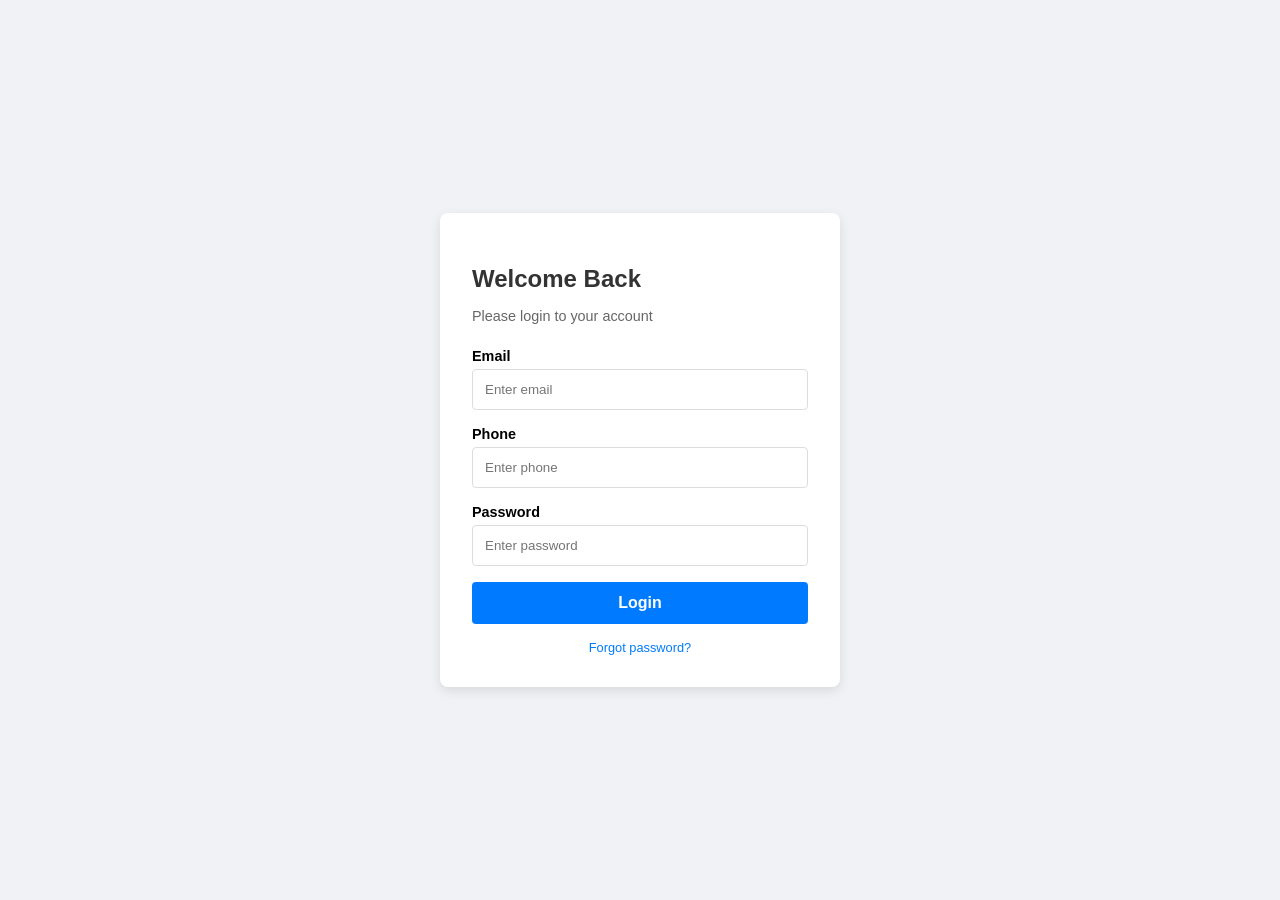
<file: dashboard/login.html>
<!DOCTYPE html>
<html lang="en">
<head>
    <meta charset="UTF-8">
    <meta name="viewport" content="width=device-width, initial-scale=1.0">
    <title>Login Page</title>
    <style>
    
    * {
    box-sizing: border-box;
    font-family: 'Segoe UI', Tahoma, Geneva, Verdana, sans-serif;
}

body {
    background-color: #f0f2f5;
    display: flex;
    justify-content: center;
    align-items: center;
    height: 100vh;
    margin: 0;
}

.login-container {
    background: white;
    padding: 2rem;
    border-radius: 8px;
    box-shadow: 0 4px 12px rgba(0,0,0,0.1);
    width: 100%;
    max-width: 400px;
}

h2 { margin-bottom: 0.5rem; color: #333; }
p { font-size: 0.9rem; color: #666; margin-bottom: 1.5rem; }

.input-group {
    margin-bottom: 1rem;
    text-align: left;
}

label {
    display: block;
    margin-bottom: 5px;
    font-weight: 600;
    font-size: 0.9rem;
}

input {
    width: 100%;
    padding: 12px;
    border: 1px solid #ddd;
    border-radius: 4px;
    outline: none;
}

input:focus {
    border-color: #007bff;
}

.login-btn {
    width: 100%;
    padding: 12px;
    background-color: #007bff;
    color: white;
    border: none;
    border-radius: 4px;
    cursor: pointer;
    font-size: 1rem;
    font-weight: bold;
}

.login-btn:hover {
    background-color: #0056b3;
}

.forgot {
    display: block;
    margin-top: 1rem;
    font-size: 0.8rem;
    color: #007bff;
    text-decoration: none;
    text-align: center;
}

    </style>
        
        
    </head>
<body>
 <div class="login-container">
    <form class="login-form" id="loginForm">
        <h2>Welcome Back</h2>
        <p>Please login to your account</p>

        <div class="input-group">
            <label for="email">Email</label>
            <input type="email" id="email" placeholder="Enter email" required>
        </div>
        <div class="input-group">
            <label for="tel">Phone</label>
            <input type="number" id="tel" placeholder="Enter phone" required>
        </div>

        <div class="input-group">
            <label for="pass">Password</label>
            <input type="password" id="pass" placeholder="Enter password" required>
        </div>

        <button type="submit" class="login-btn">Login</button>
        <a href="#" class="forgot">Forgot password?</a>
    </form>
</div>

<script>
    const loginForm = document.getElementById('loginForm');

    loginForm.addEventListener('submit', function(e) {
        // 1. Prevent the form from submitting/refreshing the page
        e.preventDefault();

        // 2. Collect the data from the inputs
        const userEmail = document.getElementById('email').value;
        const userPhone = document.getElementById('tel').value;
        const userPass = document.getElementById('pass').value;

        // 3. Define the admin credentials to check against
        const adminEmail = "sopneralofoundetion@gmail.com";
        const adminPhone = "01950400404";
        const adminPass = "admin123456";

        // 4. Verification Logic
        if (userEmail === adminEmail && userPhone === adminPhone && userPass === adminPass) {
            alert("Login Successful! Welcome, Admin.");
            // 1. Save the login state to Local Storage
            localStorage.setItem('token', 'true');
        
            // You can redirect the user here:
            window.location.href = "/dashboard/";
        } else {
            alert("Invalid credentials. Please try again.");
        }
    });
</script>

</body>
</html>
</file>
